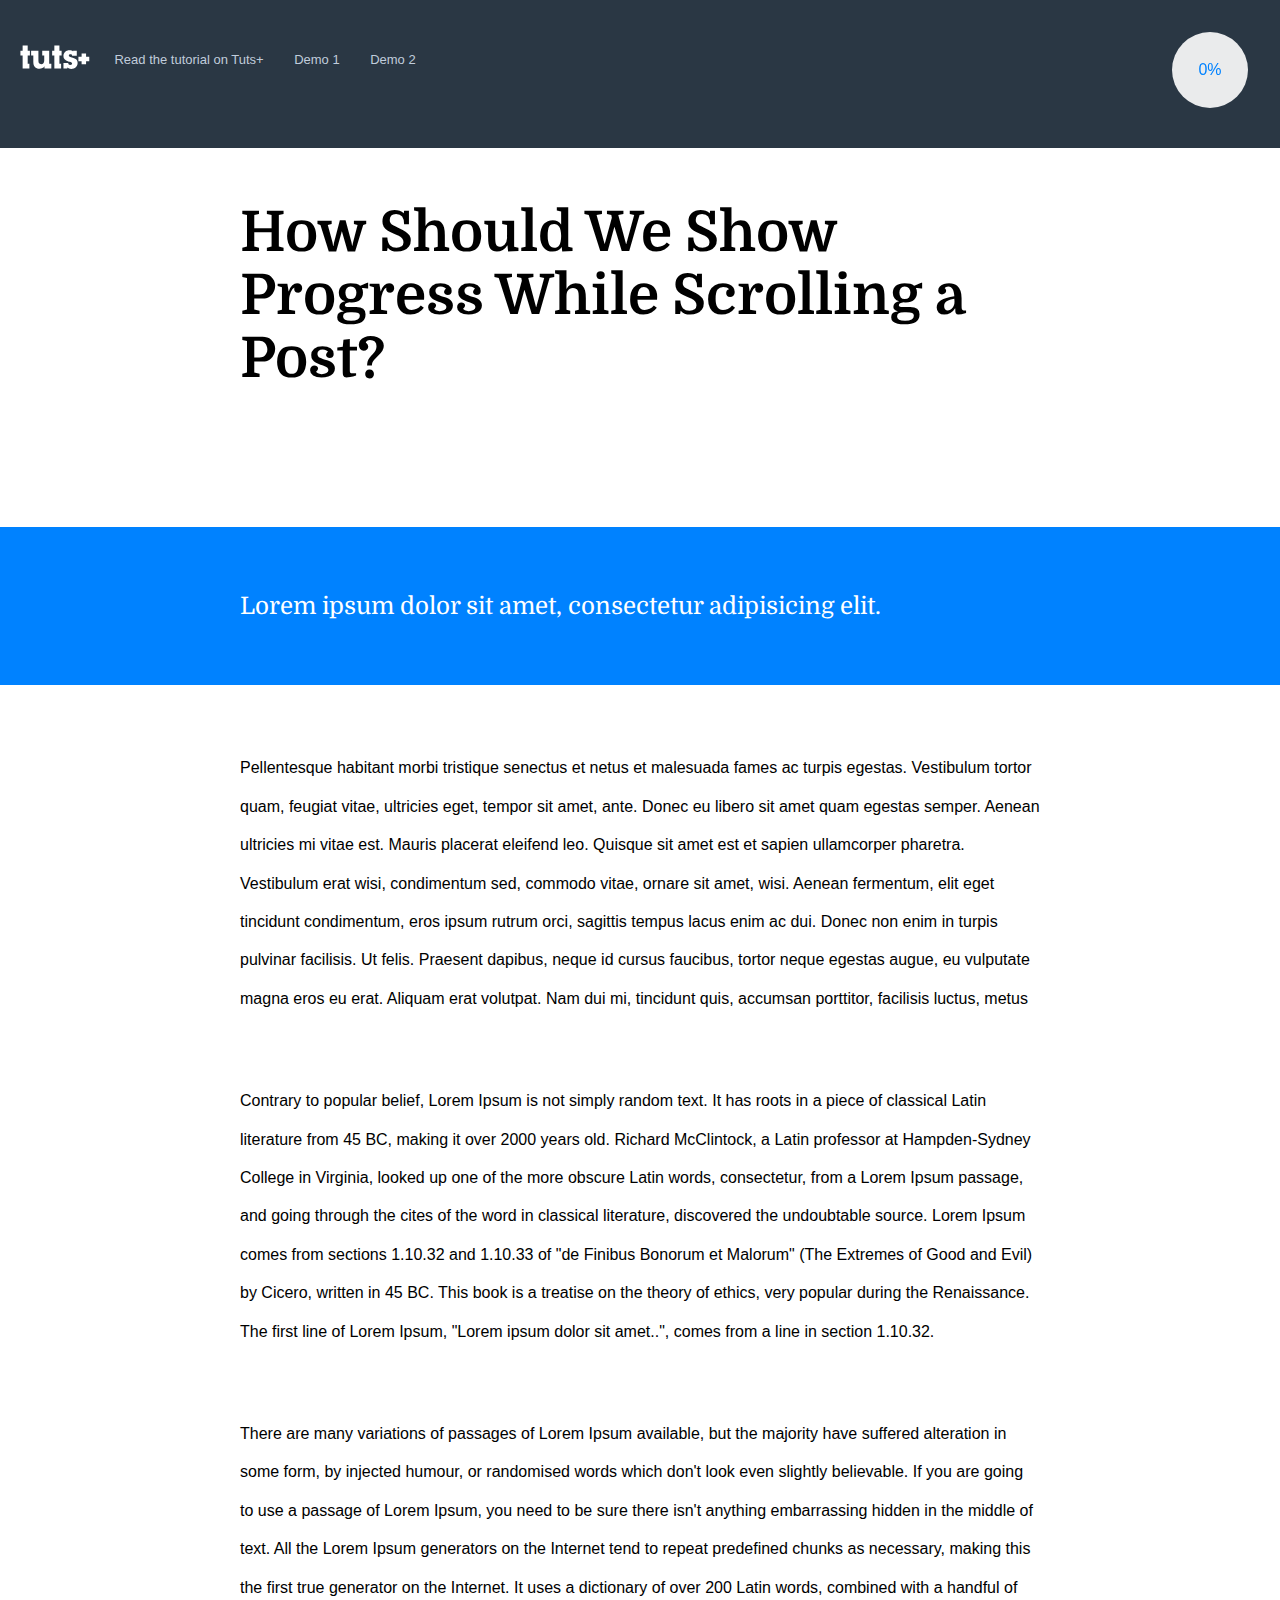
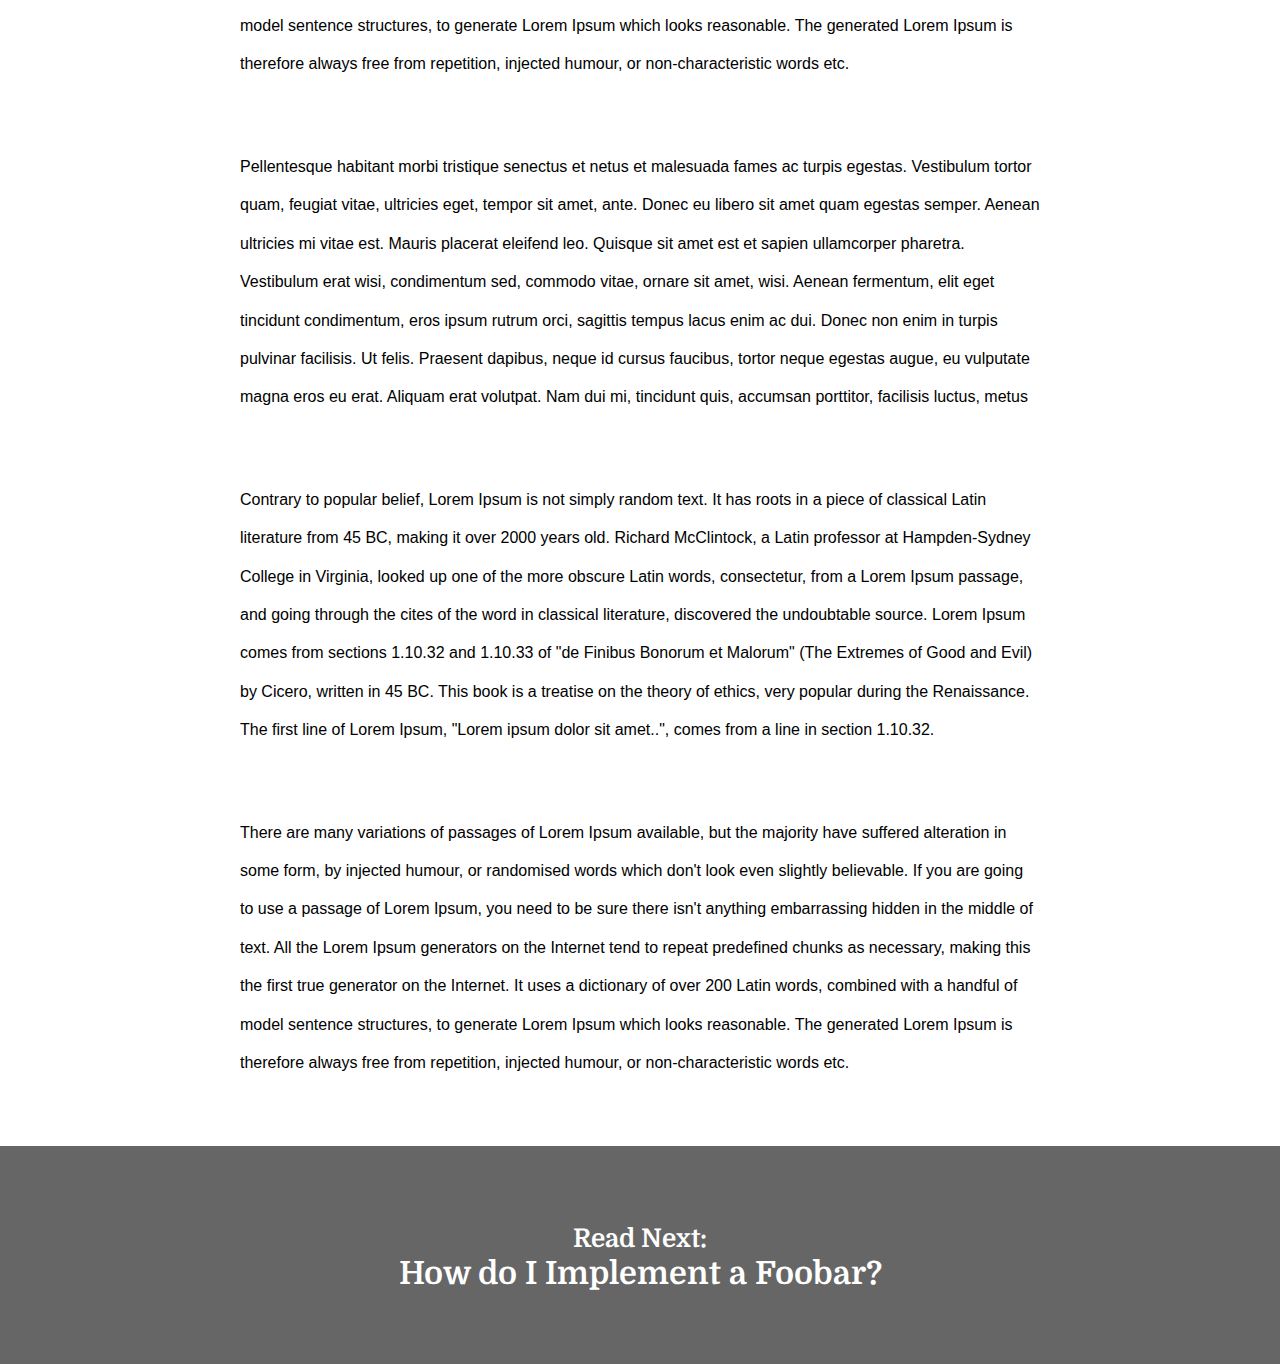
<file: index.html>
<!doctype html>
<html>
	<head>
		<title>Progress Indicator Animation</title>
		<link rel="stylesheet" href="css/normalize.css">
		<link rel="stylesheet" href="css/style.css">
		<link rel="stylesheet" href="css/tuts-style.css">
	</head>
	<body>
	
	    <nav>
        
            <a class="global-nav__header-tuts-logo-link" href="http://hub.tutsplus.com"><img alt="tuts+" class="global-nav__header-tuts-logo-image" data-cfsrc="tuts_logo.svg" src="img/tuts_logo.svg"></a>  

            <a class="main-link" href="https://webdesign.tutsplus.com/tutorials/how-to-build-a-page-scroll-progress-indicator-with-jquery-and-svg--cms-20881">Read the tutorial on Tuts+</a>
            
            <a class="main-link" href="http://tutsplus.github.io/how-to-build-a-page-scroll-progress-indicator-with-jquery-and-svg/">Demo 1</a>
            <a class="main-link" href="http://tutsplus.github.io/how-to-build-a-page-scroll-progress-indicator-with-jquery-and-svg/index_2.html">Demo 2</a>
            
            <!-- AddThis -->
			<div class="addthis_toolbox addthis_default_style">
			<a class="addthis_button_facebook_like" fb:like:layout="button_count"></a>
			<a class="addthis_button_tweet"></a>
			<a class="addthis_button_google_plusone" g:plusone:size="medium"></a>
			</div>
                 
		</nav>
    
		<div class="progress-indicator">
			<svg>
				<g>
					<circle cx="0" cy="0" r="20" stroke="black" class="animated-circle" transform="translate(50,50) rotate(-90)"  />
				</g>
				<g>
					<circle cx="0" cy="0" r="38" transform="translate(50,50) rotate(-90)"  />
				</g>
			</svg>
			<div class="progress-count"></div>
		</div>
		<main>
			<article>
				<header>
					<h1>
						<div class="container">
							How Should We Show Progress While Scrolling a Post?
						</div>
					</h1>
				</header>
				<div class="article-content">
						<h2 class="lead-in">
							<div class="container">
								Lorem ipsum dolor sit amet, consectetur adipisicing elit.
							</div>
						</h2>
					<div class="container">
						<p>Pellentesque habitant morbi tristique senectus et netus et malesuada fames ac turpis egestas. Vestibulum tortor quam, feugiat vitae, ultricies eget, tempor sit amet, ante. Donec eu libero sit amet quam egestas semper. Aenean ultricies mi vitae est. Mauris placerat eleifend leo. Quisque sit amet est et sapien ullamcorper pharetra. Vestibulum erat wisi, condimentum sed, commodo vitae, ornare sit amet, wisi. Aenean fermentum, elit eget tincidunt condimentum, eros ipsum rutrum orci, sagittis tempus lacus enim ac dui. Donec non enim in turpis pulvinar facilisis. Ut felis. Praesent dapibus, neque id cursus faucibus, tortor neque egestas augue, eu vulputate magna eros eu erat. Aliquam erat volutpat. Nam dui mi, tincidunt quis, accumsan porttitor, facilisis luctus, metus</p>
						<p>Contrary to popular belief, Lorem Ipsum is not simply random text. It has roots in a piece of classical Latin literature from 45 BC, making it over 2000 years old. Richard McClintock, a Latin professor at Hampden-Sydney College in Virginia, looked up one of the more obscure Latin words, consectetur, from a Lorem Ipsum passage, and going through the cites of the word in classical literature, discovered the undoubtable source. Lorem Ipsum comes from sections 1.10.32 and 1.10.33 of "de Finibus Bonorum et Malorum" (The Extremes of Good and Evil) by Cicero, written in 45 BC. This book is a treatise on the theory of ethics, very popular during the Renaissance. The first line of Lorem Ipsum, "Lorem ipsum dolor sit amet..", comes from a line in section 1.10.32.</p>
						<p>There are many variations of passages of Lorem Ipsum available, but the majority have suffered alteration in some form, by injected humour, or randomised words which don't look even slightly believable. If you are going to use a passage of Lorem Ipsum, you need to be sure there isn't anything embarrassing hidden in the middle of text. All the Lorem Ipsum generators on the Internet tend to repeat predefined chunks as necessary, making this the first true generator on the Internet. It uses a dictionary of over 200 Latin words, combined with a handful of model sentence structures, to generate Lorem Ipsum which looks reasonable. The generated Lorem Ipsum is therefore always free from repetition, injected humour, or non-characteristic words etc.</p>
						<p>Pellentesque habitant morbi tristique senectus et netus et malesuada fames ac turpis egestas. Vestibulum tortor quam, feugiat vitae, ultricies eget, tempor sit amet, ante. Donec eu libero sit amet quam egestas semper. Aenean ultricies mi vitae est. Mauris placerat eleifend leo. Quisque sit amet est et sapien ullamcorper pharetra. Vestibulum erat wisi, condimentum sed, commodo vitae, ornare sit amet, wisi. Aenean fermentum, elit eget tincidunt condimentum, eros ipsum rutrum orci, sagittis tempus lacus enim ac dui. Donec non enim in turpis pulvinar facilisis. Ut felis. Praesent dapibus, neque id cursus faucibus, tortor neque egestas augue, eu vulputate magna eros eu erat. Aliquam erat volutpat. Nam dui mi, tincidunt quis, accumsan porttitor, facilisis luctus, metus</p>
						<p>Contrary to popular belief, Lorem Ipsum is not simply random text. It has roots in a piece of classical Latin literature from 45 BC, making it over 2000 years old. Richard McClintock, a Latin professor at Hampden-Sydney College in Virginia, looked up one of the more obscure Latin words, consectetur, from a Lorem Ipsum passage, and going through the cites of the word in classical literature, discovered the undoubtable source. Lorem Ipsum comes from sections 1.10.32 and 1.10.33 of "de Finibus Bonorum et Malorum" (The Extremes of Good and Evil) by Cicero, written in 45 BC. This book is a treatise on the theory of ethics, very popular during the Renaissance. The first line of Lorem Ipsum, "Lorem ipsum dolor sit amet..", comes from a line in section 1.10.32.</p>
						<p>There are many variations of passages of Lorem Ipsum available, but the majority have suffered alteration in some form, by injected humour, or randomised words which don't look even slightly believable. If you are going to use a passage of Lorem Ipsum, you need to be sure there isn't anything embarrassing hidden in the middle of text. All the Lorem Ipsum generators on the Internet tend to repeat predefined chunks as necessary, making this the first true generator on the Internet. It uses a dictionary of over 200 Latin words, combined with a handful of model sentence structures, to generate Lorem Ipsum which looks reasonable. The generated Lorem Ipsum is therefore always free from repetition, injected humour, or non-characteristic words etc.</p>
					</div>
				</div>
			</article>
			<footer>
				<h3 class="read-next"><small>Read Next:</small><br>How do I Implement a Foobar?</h3>
			</footer>
		</main>

		<script src="js/jquery.min.js"></script>
		<script src="js/script.js"></script>
		
		<!--add this-->
		<script type="text/javascript" src="//s7.addthis.com/js/300/addthis_widget.js#pubid=ra-52f8051c3c5a38f1"></script>
		
		<!--analytics-->
		<script src="http://tutsplus.github.io/github-analytics/ga-tracking.min.js"></script>


	</body>
</html>
</file>
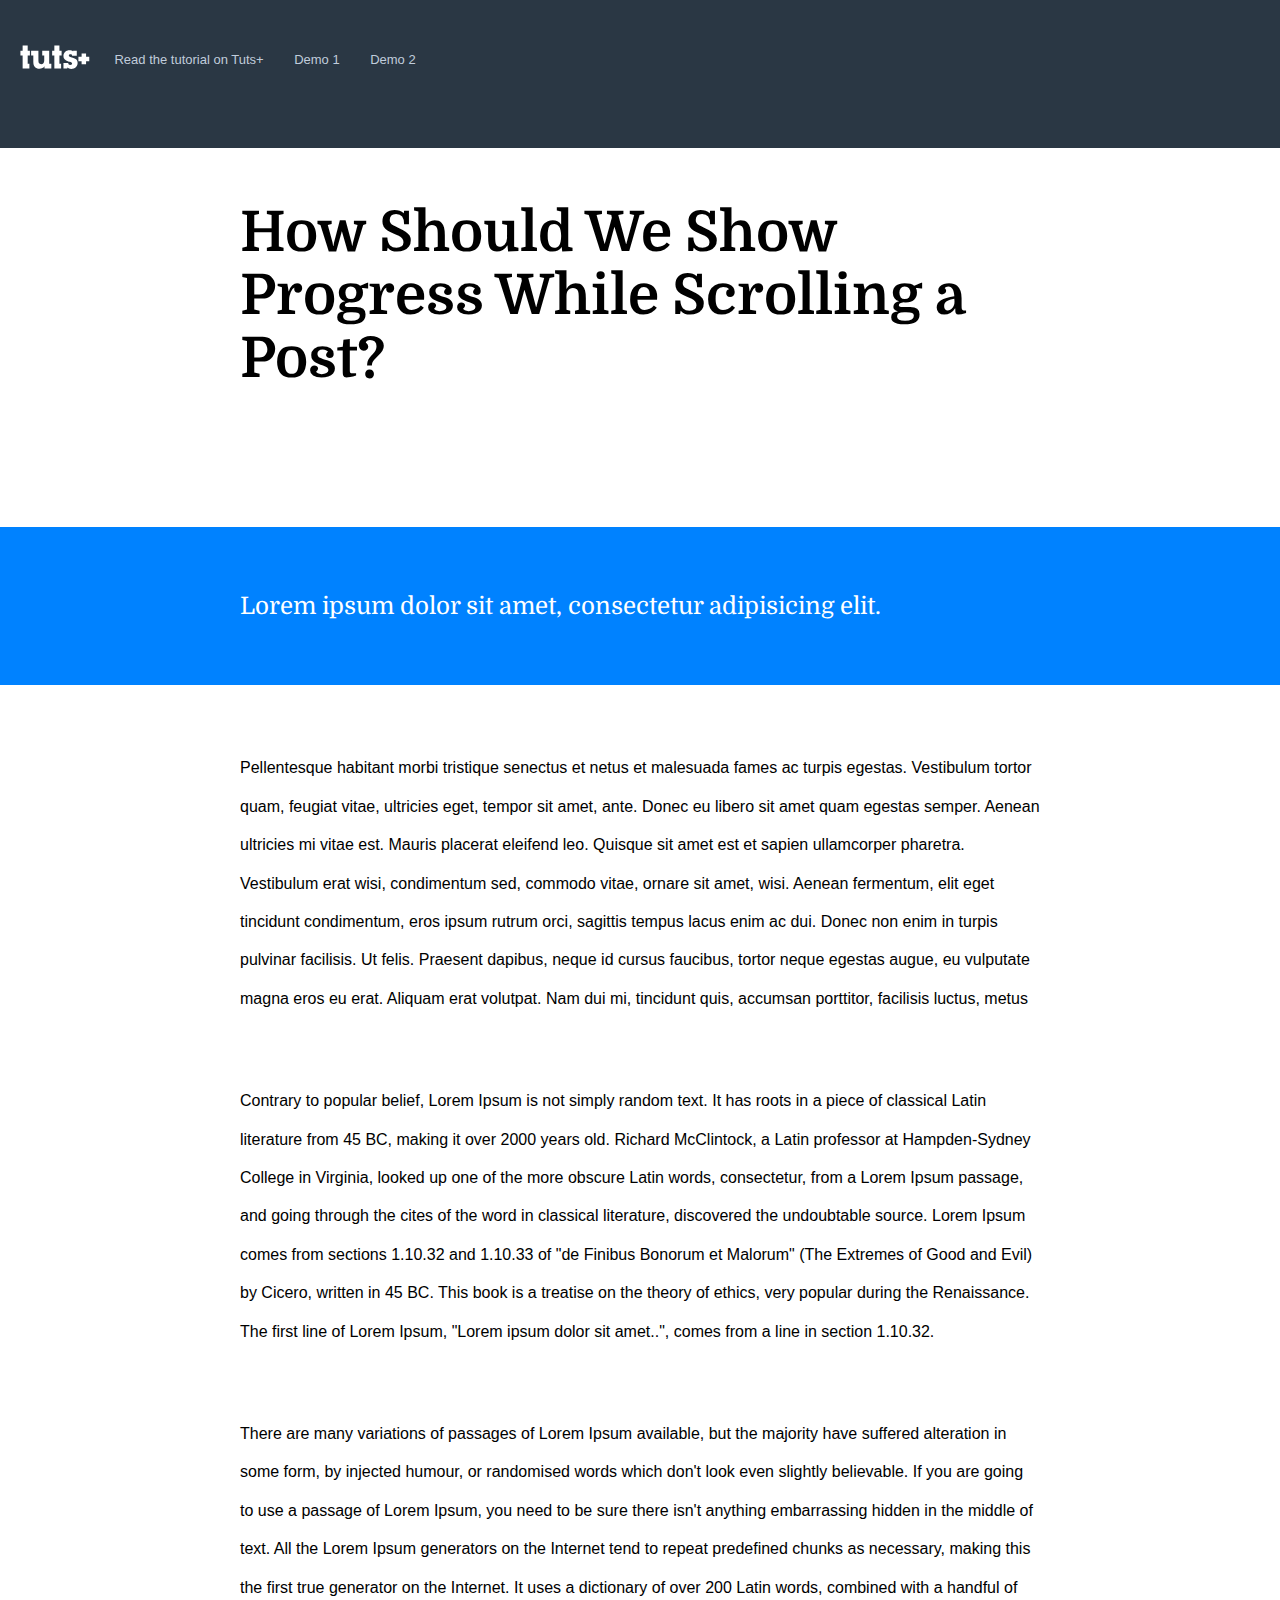
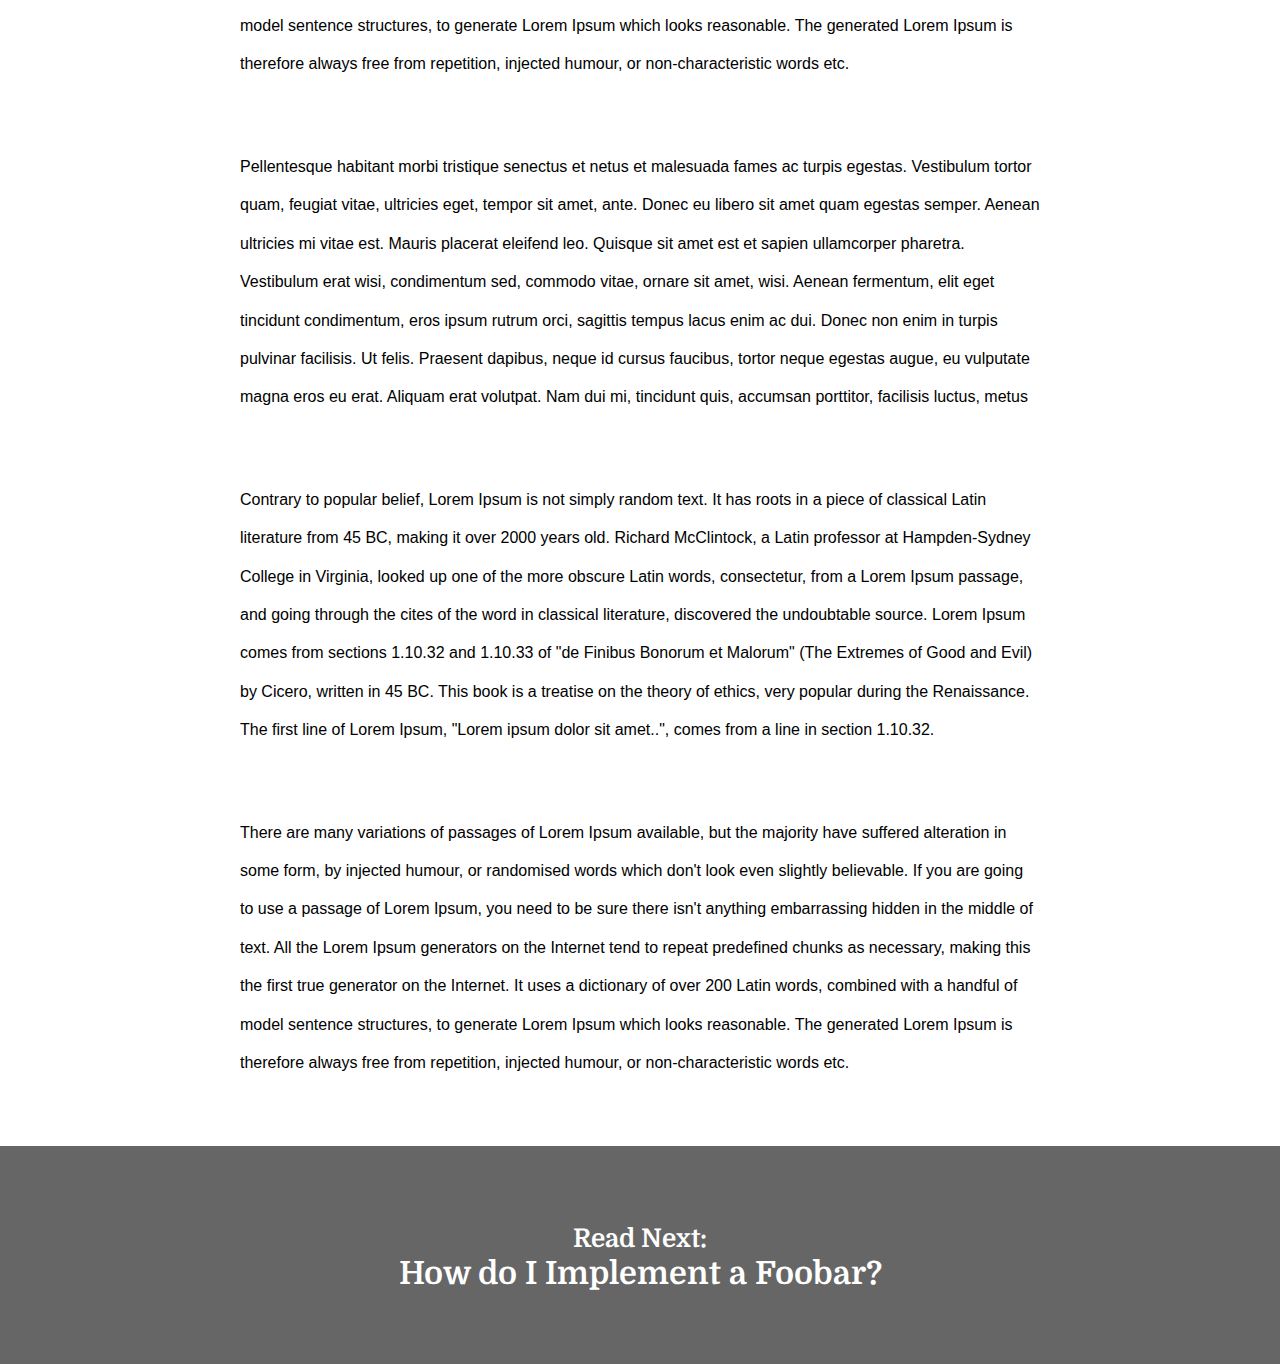
<file: index_2.html>
<!doctype html>
<html>
	<head>
		<title>Progress Indicator Animation</title>
		<link rel="stylesheet" href="css/normalize.css">
		<link rel="stylesheet" href="css/style.css">
		<link rel="stylesheet" href="css/tuts-style.css">
	</head>
	<body>
		<div class="progress-indicator-2"></div>
		
		<nav>
        
            <a class="global-nav__header-tuts-logo-link" href="http://hub.tutsplus.com"><img alt="tuts+" class="global-nav__header-tuts-logo-image" data-cfsrc="tuts_logo.svg" src="img/tuts_logo.svg"></a>  

            <a class="main-link" href="https://webdesign.tutsplus.com/tutorials/how-to-build-a-page-scroll-progress-indicator-with-jquery-and-svg--cms-20881">Read the tutorial on Tuts+</a>
            
            <a class="main-link" href="http://tutsplus.github.io/how-to-build-a-page-scroll-progress-indicator-with-jquery-and-svg/">Demo 1</a>
            <a class="main-link" href="http://tutsplus.github.io/how-to-build-a-page-scroll-progress-indicator-with-jquery-and-svg/index_2.html">Demo 2</a>
            
            <!-- AddThis -->
			<div class="addthis_toolbox addthis_default_style">
			<a class="addthis_button_facebook_like" fb:like:layout="button_count"></a>
			<a class="addthis_button_tweet"></a>
			<a class="addthis_button_google_plusone" g:plusone:size="medium"></a>
			</div>
                 
		</nav>
		
		<main>
			<article>
				<header>
					<h1>
						<div class="container">
							How Should We Show Progress While Scrolling a Post?
						</div>
					</h1>
				</header>
				<div class="article-content">
						<h2 class="lead-in">
							<div class="container">
								Lorem ipsum dolor sit amet, consectetur adipisicing elit.
							</div>
						</h2>
					<div class="container">
						<p>Pellentesque habitant morbi tristique senectus et netus et malesuada fames ac turpis egestas. Vestibulum tortor quam, feugiat vitae, ultricies eget, tempor sit amet, ante. Donec eu libero sit amet quam egestas semper. Aenean ultricies mi vitae est. Mauris placerat eleifend leo. Quisque sit amet est et sapien ullamcorper pharetra. Vestibulum erat wisi, condimentum sed, commodo vitae, ornare sit amet, wisi. Aenean fermentum, elit eget tincidunt condimentum, eros ipsum rutrum orci, sagittis tempus lacus enim ac dui. Donec non enim in turpis pulvinar facilisis. Ut felis. Praesent dapibus, neque id cursus faucibus, tortor neque egestas augue, eu vulputate magna eros eu erat. Aliquam erat volutpat. Nam dui mi, tincidunt quis, accumsan porttitor, facilisis luctus, metus</p>
						<p>Contrary to popular belief, Lorem Ipsum is not simply random text. It has roots in a piece of classical Latin literature from 45 BC, making it over 2000 years old. Richard McClintock, a Latin professor at Hampden-Sydney College in Virginia, looked up one of the more obscure Latin words, consectetur, from a Lorem Ipsum passage, and going through the cites of the word in classical literature, discovered the undoubtable source. Lorem Ipsum comes from sections 1.10.32 and 1.10.33 of "de Finibus Bonorum et Malorum" (The Extremes of Good and Evil) by Cicero, written in 45 BC. This book is a treatise on the theory of ethics, very popular during the Renaissance. The first line of Lorem Ipsum, "Lorem ipsum dolor sit amet..", comes from a line in section 1.10.32.</p>
						<p>There are many variations of passages of Lorem Ipsum available, but the majority have suffered alteration in some form, by injected humour, or randomised words which don't look even slightly believable. If you are going to use a passage of Lorem Ipsum, you need to be sure there isn't anything embarrassing hidden in the middle of text. All the Lorem Ipsum generators on the Internet tend to repeat predefined chunks as necessary, making this the first true generator on the Internet. It uses a dictionary of over 200 Latin words, combined with a handful of model sentence structures, to generate Lorem Ipsum which looks reasonable. The generated Lorem Ipsum is therefore always free from repetition, injected humour, or non-characteristic words etc.</p>
						<p>Pellentesque habitant morbi tristique senectus et netus et malesuada fames ac turpis egestas. Vestibulum tortor quam, feugiat vitae, ultricies eget, tempor sit amet, ante. Donec eu libero sit amet quam egestas semper. Aenean ultricies mi vitae est. Mauris placerat eleifend leo. Quisque sit amet est et sapien ullamcorper pharetra. Vestibulum erat wisi, condimentum sed, commodo vitae, ornare sit amet, wisi. Aenean fermentum, elit eget tincidunt condimentum, eros ipsum rutrum orci, sagittis tempus lacus enim ac dui. Donec non enim in turpis pulvinar facilisis. Ut felis. Praesent dapibus, neque id cursus faucibus, tortor neque egestas augue, eu vulputate magna eros eu erat. Aliquam erat volutpat. Nam dui mi, tincidunt quis, accumsan porttitor, facilisis luctus, metus</p>
						<p>Contrary to popular belief, Lorem Ipsum is not simply random text. It has roots in a piece of classical Latin literature from 45 BC, making it over 2000 years old. Richard McClintock, a Latin professor at Hampden-Sydney College in Virginia, looked up one of the more obscure Latin words, consectetur, from a Lorem Ipsum passage, and going through the cites of the word in classical literature, discovered the undoubtable source. Lorem Ipsum comes from sections 1.10.32 and 1.10.33 of "de Finibus Bonorum et Malorum" (The Extremes of Good and Evil) by Cicero, written in 45 BC. This book is a treatise on the theory of ethics, very popular during the Renaissance. The first line of Lorem Ipsum, "Lorem ipsum dolor sit amet..", comes from a line in section 1.10.32.</p>
						<p>There are many variations of passages of Lorem Ipsum available, but the majority have suffered alteration in some form, by injected humour, or randomised words which don't look even slightly believable. If you are going to use a passage of Lorem Ipsum, you need to be sure there isn't anything embarrassing hidden in the middle of text. All the Lorem Ipsum generators on the Internet tend to repeat predefined chunks as necessary, making this the first true generator on the Internet. It uses a dictionary of over 200 Latin words, combined with a handful of model sentence structures, to generate Lorem Ipsum which looks reasonable. The generated Lorem Ipsum is therefore always free from repetition, injected humour, or non-characteristic words etc.</p>
					</div>
				</div>
			</article>
			<footer>
				<h3 class="read-next"><small>Read Next:</small><br>How do I Implement a Foobar?</h3>
			</footer>
		</main>

		<script src="js/jquery.min.js"></script>
		<script src="js/script.js"></script>
		
		<!--add this-->
		<script type="text/javascript" src="//s7.addthis.com/js/300/addthis_widget.js#pubid=ra-52f8051c3c5a38f1"></script>
		
		<!--analytics-->
		<script src="http://tutsplus.github.io/github-analytics/ga-tracking.min.js"></script>

	</body>
</html>
</file>
<file: css/style.css>
@import url(http://fonts.googleapis.com/css?family=Domine:400,700);


body {
	font-size: 16px;
}
h1,
h2,
h3,
h4,
h5,
h6 {
	font-family: "Domine", sans-serif;
}

h1 {
	font-size: 3.5em;
}

.lead-in {
	color: #fff;
	font-weight: 400;
	padding: 60px 0;
	background-color: #0082FF;
}

article header {
	border-top: 3px solid #777;
	padding: 160px 0 80px 0;
}

.article-content {
	font-size: 1em;
	font-weight: 100;
	line-height: 2.4em;
}

p {
	margin: 4em 0;
}

.container {
	width: 90%;
	max-width: 800px;
	margin: 0 auto;
}


footer {
	text-align: center;
	background-color: #666;
	color: #fff;
	padding: 40px 0;
	margin-top: 60px;
}

.read-next {
	font-size: 2em;
}

.progress-indicator {
	position: fixed;
	top: 20px;
	right: 20px;
	width: 100px;
	height: 100px;
    z-index: 20;
}
.progress-count {
	position: absolute;
	top: 0;
	left: 0;
	width: 100%;
	height: 100%;
	text-align: center;
	line-height: 100px;
	color: #0082FF;
}

svg {
	position: absolute;
}
circle {
	fill: rgba(255,255,255,0.9);
}

svg .animated-circle {
	fill: transparent;
	stroke-width: 40px;
	stroke: #0A74DA;
	stroke-dasharray: 126;
	stroke-dashoffset: 126;
}
.progress-indicator-2 {
	position: fixed;
	top: 0;
	left: 0;
	height: 6px;
	background-color: #0A74DA;
    z-index: 20;
}
</file>
<file: css/tuts-style.css>
/*
    NOW FOR THE NAVIGATION BAR
*/

nav {
    position: fixed;
    top: 0;
    height: auto;
    background: #2a3744;
    padding: 40px 110px 40px 20px;
    width: 100%;
    box-sizing: border-box;
    z-index: 10;
}


/* LINKS AND BUTTONS THEREUPON.. */

nav .global-nav__header-tuts-logo-link {
	margin-bottom: .5em;
}

nav a {
    color: #c0ccdb;
    display: inline-block;
    font-size: .8125em;
    line-height: 1.2307em;
    text-decoration: none;
}
nav a:hover {
    color: #c0ccdb;
    text-decoration: underline;
}

nav a.main-link {
	margin-right: 2em;
}

nav .global-nav__header-tuts-logo-link img {
	width: 70px;
	position: relative;
	top: 5px;
	margin-right: 20px;
}

button {
    text-decoration: none;
    outline: none;
    border: none;
    cursor: pointer;
}

.addthis_toolbox {
	width: 100%;
	padding: 1em 0 0 0;	
}
</file>
